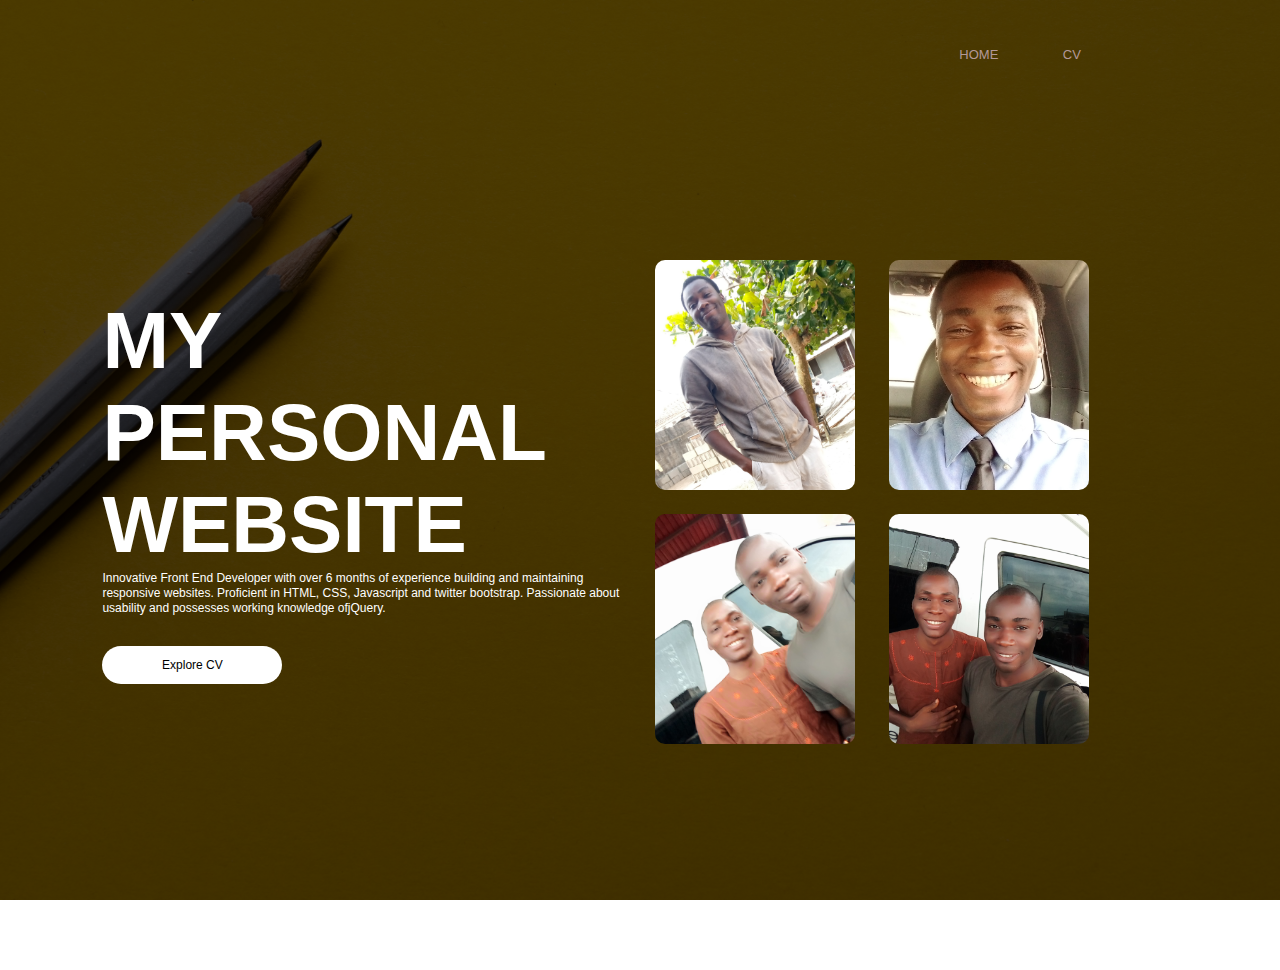
<file: index.html>
<!DOCTYPE html>
<html lang="en">
  <head>
    <meta charset="UTF-8" />
    <meta name="viewport" content="width=device-width, initial-scale=1.0" />
    <title>Personal Website Project</title>
    <link rel="stylesheet" href="style.css" />
  </head>
  <body>

    <!--  LANDING PAGE SECTION  -->
    <main class="container">
      <div class="navbar">
        <nav>
          <ul>
            <li><a class="home" href="#">HOME</a></li>
            <li><a class="viewCv" href="#">CV</a></li>
          </ul>
        </nav>
      </div>
      <section class="row">
        <div class="col">
          <h1>MY PERSONAL WEBSITE</h1>
          <p>
            Innovative Front End Developer with over 6 months of experience
            building and maintaining responsive websites. Proficient in HTML,
            CSS, Javascript and twitter bootstrap. Passionate about usability
            and possesses working knowledge ofjQuery.
          </p>
          <button class="viewCv" type="button">Explore CV</button>
        </div>
        <div class="col col1">
          <div class="card card1"></div>
          <div class="card card2"></div>
          <div class="card card3"></div>
          <div class="card card4"></div>
        </div>
      </section>
    </main>
 
    <!--   RESUME SECTION -->
    <section id="myCv">
      <div class="navbar">
        <nav>
          <ul>
            <li><a class="home"
            href="#">HOME</a></li>
            <li><a class="viewCv" href="#">CV</a></li>
          </ul>
        </nav>
      </div>
    <header id="intro">
        <section class="profile-pics">
          <img src="images/developer.jpg" alt="" class="profile" />
        </section>
        <section class="profile-details">
          <h1>Ugwuanyi Ekene Love</h1>
          <h3>Front-End Developer</h3>
          <p>
            Innovative Front End Developer with over 6 months of 

experience
            building and maintaining responsive websites. Proficient 

in HTML,
            CSS, Javascript and twitter bootstrap. Passionate about 

usability
            and possesses working knowledge of jQuery, with over 4 

months of
            front end experience and passion for responsive website 

design and a
            firm believer in the mobile-first approach.
          </p>
        </section>
      </header>
      <article id="contact">
        <ul class="left-col">
          <li class="email icons">
          Email : love2ekene@gmail.com
            </li>
          <li class="nationalty icons">
          Nationality : Nigeria
            </li>
          <li class="github icons">
          <a href="https://www.github.com/Hubnotch">github</a> 
            </li>
        </ul>
        <ul class="col2">
          <li class="phone icons">
          Phone : +2347060748361
      </li>
          <li class="twitter icons">
         <a href="https://www.twitter.com/hubnotch">twitter</a> 
      </li>
          <li class="linkedin icons">
        <a href="https://www.linkedin.com/in/ekene-ugwuanyi-91579bb9?

lipi=urn%3Ali%3Apage%3Ad_flagship3_profile_view_base_contact_details

%3BSefTDikHQEmVHbnALevjIw%3D%3D">linkedIn</a>
      </li>
        </ul>
       
     </article>

      <article id="cvBody">
        <section id="history">
          <div class="title"><h2>Work Experience</h2>
          <div class="first-exp">
            <h3>Front-End Developer (intern), Pascal Arena</h3>
            <p class="date">August 2016 – January 2017</p>
            <p class="date">Tasks / Achievements</p>
            <ul>
              <li>Implementing websites, mobile applications, and 

landing pages from concept mockups</li>
              <li>Collaborating with other team members</li>
              <li>Collaborating with product team members to implement 

new feature developments</li>
              <li>Implementing HTML email templates and newsletters 

for marketing campaigns</li>
            </ul>
          </div>
          <div class="first-exp">
            <h3>Front-End Developer (intern), HNGi7 2020</h3>
            <p class="date">May 2020 – July 2020</p>
            <p class="date">Tasks / Achievements</p>
            <ul>
              <li>Leveraging responsive web frameworks to complete 

deliverables ahead of schedule</li>
              <li>Collaborating with other team members</li>
              <li>Performing bug fixes and code review</li>
              <li>Buiding stable and maintainable codebases</li>
            </ul>
          </div></div>
          <div class="title"><h2>Education</h2>
            <div class="first-exp">
              <h3>Bacheors Degree in Mechanical Engineering</h3>
              <p>Enugu State University of Science and Technology</p>
              <p class="date">2017</p>
          </div>

        </section>

        <section id="skills">
          <div class="title"><h2>Skills</h2></div>
          <ul>
            <li>HTML, CSS, Javascript</li>
            <li>Twitter bootstrap</li>
            <li>jQuery, SCSS</li>
            <li>Git / github</li>
            <li>Innovative Problem solving</li>
            <li>Attention to details</li>
          </ul>
        </section>
      </article>
    </section>
    <script src="scripts/app.js"></script>
  </body>
</html>
</file>
<file: style.css>
* {
    margin: 0;
    padding: 0;
    font-family: sans-serif;
}
/* LANDING PAGE STYLES*/
.container {
    width: 100%;
    height: 100vh;
    background-image: linear-gradient(rgba(0,0,0,0.7),rgba(0,0,0,0.7)), url(images/bg.jpg);
    background-position: center;
    background-size: cover;
    padding-left: 8%;
    padding-right: 8%;
    box-sizing: border-box;
    margin-bottom: 70px;
    overflow-x: hidden;
}

.navbar {
    height: 12%;
    display: flex;
    align-items: center;
}

nav {
    flex: 1;
    text-align: right;
    padding-right: 9%;
}

nav ul li {
    list-style: none;
    display: inline-block;
    margin-left: 60px;
}
nav ul li a {
    text-decoration: none;
    color: rgb(179, 152, 152);
    font-size: 13px;
    cursor: pointer;
}

.row {
    display: flex;
    height: 88%;
    align-items: center;
}

.col {
    flex-basis: 50%;

}

.col h1 {
   color: #fff; 
   font-size: 80px;
}
.col p {
   color: #fff;
   font-size: 12px;
   line-height: 15px; 
}

button {
    width: 180px;
    color: #000;
    font-size: 12px;
    padding: 12px 0;
    background: #fff;
    border: 0;
    border-radius: 20px;
    outline: none;
    margin-top: 30px;
    margin-bottom: 30px;
    cursor: pointer;
}
 
.card {
    width: 200px;
    height: 230px;
    display: inline-block;
    border-radius: 10px;
    padding: 15px 25px;
    cursor: pointer;
    margin: 10px 15px;
    background-position: center;
    background-size: cover;
    box-sizing: border-box;
    transition: transform 0.5s;
}

.card1 {
    background-image: url("images/bg-1.jpg");
}
.card2 {
    background-image: url("images/bg-2.jpg");
}
.card3 {
    background-image: url("images/bg-3.jpg");
}
.card4 {
    background-image: url("images/bg-4.jpg");
}

.card:hover {
    transform: translateY(-10px);
}

/*  RESUME STYLES  */
#myCv {
  width: 100%;
  overflow-x: hidden;
  position: absolute;
  top: 0;
  left: 0;
  height: 180vh;
  z-index: 30;
transform: translateX(-100%);
background: #ddd;
transition: transform 0.5s;
}

img {
    width: 100%;
  }
  
  #intro {
    display: flex;
    margin-top: 20px;
    margin-bottom: 50px;
  }
  
  #intro .profile-pics {
    width: 30%;
    display: flex;
    justify-content: center;
    align-items: center;
  }
  
  .profile-details {
    flex: 1;
    padding: 0 40px 0 0;
  }
  .profile-details h1 {
    font-size: 30px;
  }
  .profile-details h3 {
    color: rgb(119, 136, 153);
  }
  .profile-details p {
    line-height: 20px;
    font-size: 15px;
  }
  
  .profile {
    width: 150px;
    border-radius: 50%;
  }
  
  #contact {
    padding: 30px 0;
    display: flex;
    text-align: left;
    justify-content: space-between;
    background: rgb(119, 136, 153);
    color: rgb(235, 235, 235);
    padding-right: 9%;
    padding-left: 9%;
  }
  #contact .left-col {
    margin-right: 100px;
  }
  
  #contact ul li {
    list-style: none;
    margin: 0;
    padding: 0;
  }
  #contact ul li a {
    text-decoration: none;
  }
  #contact .icons {
    margin: 10px;
  }
  
  #cvBody {
    display: flex;
    padding-right: 9%;
    padding-left: 9%;
  }
  
  #history {
    width: 70%;
    margin-top: 0;
  }
  .title h2{
    font-weight: 700;
    font-size: 24px;
    margin: 20px 0;
  }
  
  .first-exp {
    margin-bottom: 20px;
  }

  .first-exp h3{
  font-size: 18px;
  }
  
  .first-exp .date{
    font-size: 15px;
    color: rgb(119, 136, 153);
  }
  
  .first-exp p{
    font-size: 15px;
  }
  
  .first-exp ul{
    font-size: 14px;
    padding-left: 30px;
  }
  
  #skills{
    flex: 1;
  }
  
  #skills ul {
    font-size: 14px;
    padding-left: 30px;
  }
  

@media (max-width:1123px) {
.col1 {
    margin-top: -80px;
}

    .row {
        display: flex;
        flex-direction: column;
        align-items: center;
    }

    .card {
        width: 180px;
        height: 200px;
       
    }

.container {
    height: 150vh;
}

}
@media (max-width:720px) {
    .col1 {
        margin-top: -20px;
    }
}

@media (max-width:523px) {
    .card {
        width: 400px;
        height: 460px;
       
    }
}
</file>
